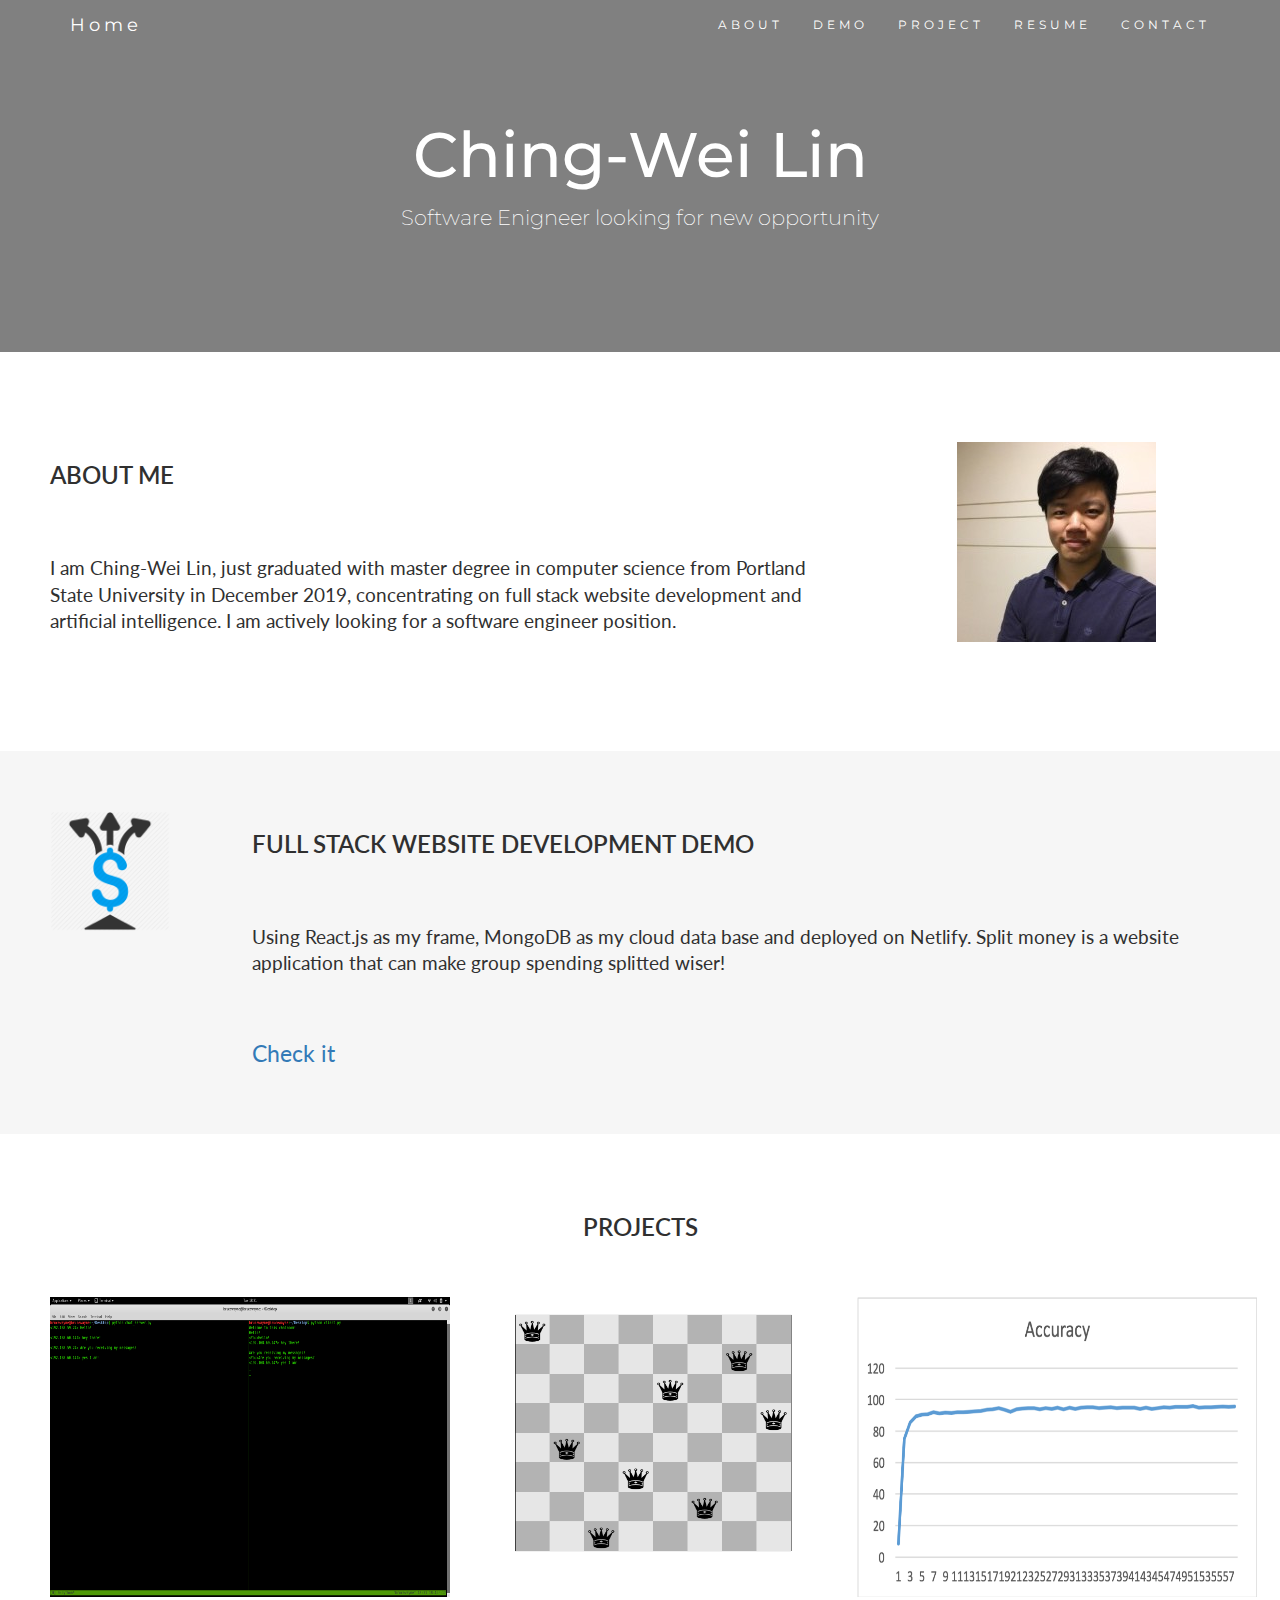
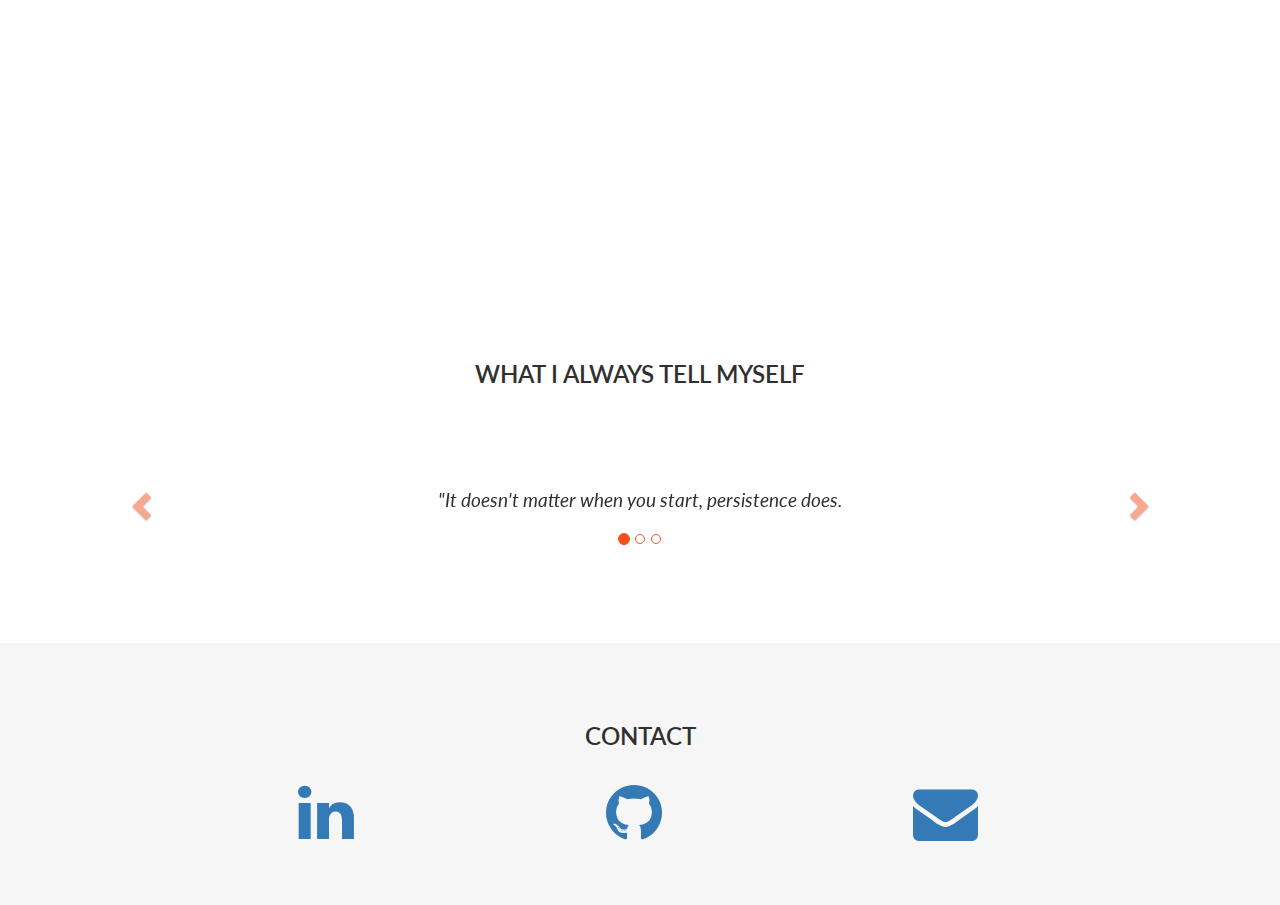
<file: index.html>
<!DOCTYPE html>
<html lang="en">
<head>
  <title>Ching-Wei Lin</title>
  <meta charset="utf-8">
  <meta name="viewport" content="width=device-width, initial-scale=1">
  <link rel="stylesheet" href="https://maxcdn.bootstrapcdn.com/bootstrap/3.4.1/css/bootstrap.min.css">
  <link rel="stylesheet" href="https://cdnjs.cloudflare.com/ajax/libs/font-awesome/4.7.0/css/font-awesome.min.css">
  <link href="https://fonts.googleapis.com/css?family=Montserrat" rel="stylesheet" type="text/css">
  <link href="https://fonts.googleapis.com/css?family=Lato" rel="stylesheet" type="text/css">
  <script src="https://ajax.googleapis.com/ajax/libs/jquery/3.4.1/jquery.min.js"></script>
  <script src="https://maxcdn.bootstrapcdn.com/bootstrap/3.4.1/js/bootstrap.min.js"></script>
  <link rel="stylesheet" href="style.css">
</head>
<body id="myPage" data-spy="scroll" data-target=".navbar" data-offset="60">

<nav class="navbar navbar-default navbar-fixed-top">
  <div class="container">
    <div class="navbar-header">
      <button type="button" class="navbar-toggle" data-toggle="collapse" data-target="#myNavbar">
        <span class="icon-bar"></span>
        <span class="icon-bar"></span>
        <span class="icon-bar"></span>                        
      </button>
      <a class="navbar-brand" href="index.html">Home</a>
    </div>
    <div class="collapse navbar-collapse" id="myNavbar">
      <ul class="nav navbar-nav navbar-right">
        <li><a href="index.html#about">ABOUT</a></li>
        <li><a href="index.html#demo">DEMO</a></li>
        <li><a href="index.html#project">PROJECT</a></li>
        <li><a href="resume.html">RESUME</a></li>
        <li><a href="index.html#contact">CONTACT</a></li>
      </ul>
    </div>
  </div>
</nav>

<div class="jumbotron text-center">
  <h1>Ching-Wei Lin</h1> 
  <p>Software Enigneer looking for new opportunity</p> 
</div>

<!-- Container (About Section) -->
<div id="about" class="container-fluid">
  <div class="row">
    <div class="col-sm-8">
      <h2>About Me</h2><br>
      <h4>I am Ching-Wei Lin, just graduated with master degree in computer science from Portland State University in December 2019, concentrating on full stack website development and artificial intelligence. I am actively looking for a software engineer position.</h4><br>
    </div>
    <div class="col-sm-1">

    </div>
    <div class="col-sm-3">
      <img src="me.jpeg" style="margin-left: 0%"> 
    </div>
  </div>
</div>

<div id="demo" class="container-fluid bg-grey">
  <div class="row">
    <div class="col-sm-2">
      <img src="split.png" style="width: 70%">
    </div>
    <div class="col-sm-10">
      <h2>Full Stack Website Development Demo</h2><br>
      <h4>Using React.js as my frame, MongoDB as my cloud data base and deployed on Netlify. Split money is a website application that can make group spending splitted wiser!</h4><br>
      <a href="https://eager-hugle-908cfd.netlify.com/" style="font-size: 150%">Check it</a>
    </div>
  </div>
</div>


<!-- Container (Portfolio Section) -->
<div id="project" class="container-fluid text-center bg-white">
  <h2>Projects</h2><br>
  <div class="row">
    <div class="col-sm-4">
      <img src="chatroom.png" width="400" height="300">
    </div>
    <div class="col-sm-4">
      <img src="8queen.png" width="400" height="300">
    </div>
    <div class="col-sm-4">
      <img src="digit.png" width="400" height="300">
    </div>
  </div>
  <div class="row text-center slideanim">
    <div class="col-sm-4">
      <div class="thumbnail">
        <br>
        <p><strong>Internet Relay Chat Room</strong></p>
        <p>This system employs a central server which ''relays'' messages that are sent to it to other connected users. Users can join rooms, which are groups of users that are subscribed to the same message stream. Any message sent to that room is forwarded to all users currently joined to that room. User can list all the members in the room and all the rooms current existence. Users can also send private messages directly to other users or join multiple rooms at the same time.</p>
        <a href="https://github.com/wning0101/Internet-Relay-Chat-Room-Project"
           style="font-size: 120%">Check it on GitHub</a>
      </div>
    </div>
    <div class="col-sm-4">
      <div class="thumbnail">
        <br>
        <p><strong>Artificial Intelligence Projects</strong></p>
        <p>The first project is solving 3*3 matrix problem. We are only allowed to exchange one number for one step. Our goal is to sort the matrix in order with the minimum steps. I implemented the solution by A* algorithm and BFS algorithm. Finally, I found that A* solves the problem better. The second project is solving 8 queens problem. I implemented the solution by genetic algorithm and optimized the numbers of population and mutation possibility.</p>
        <a href="https://github.com/wning0101/Artificial-Intelligent-Projects"
           style="font-size: 120%">Check it on GitHub</a>
      </div>
    </div>
    <div class="col-sm-4">
      <div class="thumbnail">
        <br>
        <p><strong>Hand Written Digit Recognition System</strong></p>
        <p>I implemented this Hand Written Digit Recognition System by three layers neural networks. Each layer contains one bias node to adjust my training and they are all fully connected to the next layer. The values produced by forward propagation, but the node coefficients are update by backward propagation. After trained by 60000 images, the model performs a 95% accuracy on 10000 testing images.</p><br>
        <a href="https://github.com/wning0101/hand_write_digit_recognition_NN"
           style="font-size: 120%">Check it on GitHub</a>
      </div>
    </div>
  </div><br>
  
  <h2>What I always tell myself</h2>
  <div id="myCarousel" class="carousel slide text-center" data-ride="carousel">
    <!-- Indicators -->
    <ol class="carousel-indicators">
      <li data-target="#myCarousel" data-slide-to="0" class="active"></li>
      <li data-target="#myCarousel" data-slide-to="1"></li>
      <li data-target="#myCarousel" data-slide-to="2"></li>
    </ol>

    <!-- Wrapper for slides -->
    <div class="carousel-inner" role="listbox">
      <div class="item active">
        <h4>"It doesn't matter when you start, persistence does.</span></h4>
      </div>
      <div class="item">
        <h4>"Don't be afraid of difficult challenge. Enjoy it."</span></h4>
      </div>
      <div class="item">
        <h4>"Stay hungry. Stay positive."</span></h4>
      </div>
    </div>

    <!-- Left and right controls -->
    <a class="left carousel-control" href="#myCarousel" role="button" data-slide="prev">
      <span class="glyphicon glyphicon-chevron-left" aria-hidden="true"></span>
      <span class="sr-only">Previous</span>
    </a>
    <a class="right carousel-control" href="#myCarousel" role="button" data-slide="next">
      <span class="glyphicon glyphicon-chevron-right" aria-hidden="true"></span>
      <span class="sr-only">Next</span>
    </a>
  </div>
</div>

<!-- Container (Contact Section) -->
<div id="contact" class="container-fluid bg-grey">
  <h2 class="text-center">CONTACT</h2>
  <div class="row">
    <div class="col-sm-12">
      <a href="https://www.linkedin.com/in/ching-wei-lin-49460b144/" class="fa fa-linkedin" style="font-size:65px;margin-left: 21%"></a>
      <a href="https://github.com/wning0101" class="fa fa-github" style="font-size:65px;margin-left: 21%"></a>
      <a href="mailto:willylin0607@gmail.com" class="fa fa-envelope" style="font-size:65px;margin-left: 21%"></a>
    </div>
  </div>
</div>


<script>
$(document).ready(function(){
  // Add smooth scrolling to all links in navbar + footer link
  $(".navbar a, footer a[href='#myPage']").on('click', function(event) {
    // Make sure this.hash has a value before overriding default behavior
    if (this.hash !== "") {
      // Prevent default anchor click behavior
      event.preventDefault();

      // Store hash
      var hash = this.hash;

      // Using jQuery's animate() method to add smooth page scroll
      // The optional number (900) specifies the number of milliseconds it takes to scroll to the specified area
      $('html, body').animate({
        scrollTop: $(hash).offset().top
      }, 900, function(){
   
        // Add hash (#) to URL when done scrolling (default click behavior)
        window.location.hash = hash;
      });
    } // End if
  });
  
  $(window).scroll(function() {
    $(".slideanim").each(function(){
      var pos = $(this).offset().top;

      var winTop = $(window).scrollTop();
        if (pos < winTop + 600) {
          $(this).addClass("slide");
        }
    });
  });
})
</script>

</body>
</html>
</file>
<file: style.css>
body {
  font: 400 15px Lato, sans-serif;
  line-height: 1.8;
  color: #818181;
}
h2 {
  font-size: 24px;
  text-transform: uppercase;
  color: #303030;
  font-weight: 600;
  margin-bottom: 30px;
}
h4 {
  font-size: 19px;
  line-height: 1.375em;
  color: #303030;
  font-weight: 400;
  margin-bottom: 30px;
}  
.jumbotron {
  background-color: grey;
  color: #fff;
  padding: 100px 25px;
  font-family: Montserrat, sans-serif;
}
.container-fluid {
  padding: 60px 50px;
}
.bg-grey {
  background-color: #f6f6f6;
}
.logo-small {
  color: #f4511e;
  font-size: 50px;
}
.logo {
  color: #f4511e;
  font-size: 200px;
}
.thumbnail {
  padding: 0 0 15px 0;
  border: none;
  border-radius: 0;
}
.thumbnail img {
  width: 100%;
  height: 100%;
  margin-bottom: 10px;
}
.carousel-control.right, .carousel-control.left {
  background-image: none;
  color: #f4511e;
}
.carousel-indicators li {
  border-color: #f4511e;
}
.carousel-indicators li.active {
  background-color: #f4511e;
}
.item h4 {
  font-size: 19px;
  line-height: 1.375em;
  font-weight: 400;
  font-style: italic;
  margin: 70px 0;
}
.item span {
  font-style: normal;
}
.panel {
  border: 1px solid #f4511e; 
  border-radius:0 !important;
  transition: box-shadow 0.5s;
}
.panel:hover {
  box-shadow: 5px 0px 40px rgba(0,0,0, .2);
}
.panel-footer .btn:hover {
  border: 1px solid #f4511e;
  background-color: #fff !important;
  color: #f4511e;
}
.panel-heading {
  color: #fff !important;
  background-color: #f4511e !important;
  padding: 25px;
  border-bottom: 1px solid transparent;
  border-top-left-radius: 0px;
  border-top-right-radius: 0px;
  border-bottom-left-radius: 0px;
  border-bottom-right-radius: 0px;
}
.panel-footer {
  background-color: white !important;
}
.panel-footer h3 {
  font-size: 32px;
}
.panel-footer h4 {
  color: #aaa;
  font-size: 14px;
}
.panel-footer .btn {
  margin: 15px 0;
  background-color: #f4511e;
  color: #fff;
}
.navbar {
  margin-bottom: 0;
  background-color: grey;
  z-index: 9999;
  border: 0;
  font-size: 12px !important;
  line-height: 1.42857143 !important;
  letter-spacing: 4px;
  border-radius: 0;
  font-family: Montserrat, sans-serif;
}
.navbar li a, .navbar .navbar-brand {
  color: #fff !important;
}
.navbar-nav li a:hover, .navbar-nav li.active a {
  color: #f4511e !important;
  background-color: #fff !important;
}
.navbar-default .navbar-toggle {
  border-color: transparent;
  color: #fff !important;
}
footer .glyphicon {
  font-size: 20px;
  margin-bottom: 20px;
  color: #f4511e;
}
.slideanim {visibility:hidden;}
.slide {
  animation-name: slide;
  -webkit-animation-name: slide;
  animation-duration: 1s;
  -webkit-animation-duration: 1s;
  visibility: visible;
}
@keyframes slide {
  0% {
    opacity: 0;
    transform: translateY(70%);
  } 
  100% {
    opacity: 1;
    transform: translateY(0%);
  }
}
@-webkit-keyframes slide {
  0% {
    opacity: 0;
    -webkit-transform: translateY(70%);
  } 
  100% {
    opacity: 1;
    -webkit-transform: translateY(0%);
  }
}
@media screen and (max-width: 768px) {
  .col-sm-4 {
    text-align: center;
    margin: 25px 0;
  }
  .btn-lg {
    width: 100%;
    margin-bottom: 35px;
  }
}
@media screen and (max-width: 480px) {
  .logo {
    font-size: 150px;
  }
}
</file>
